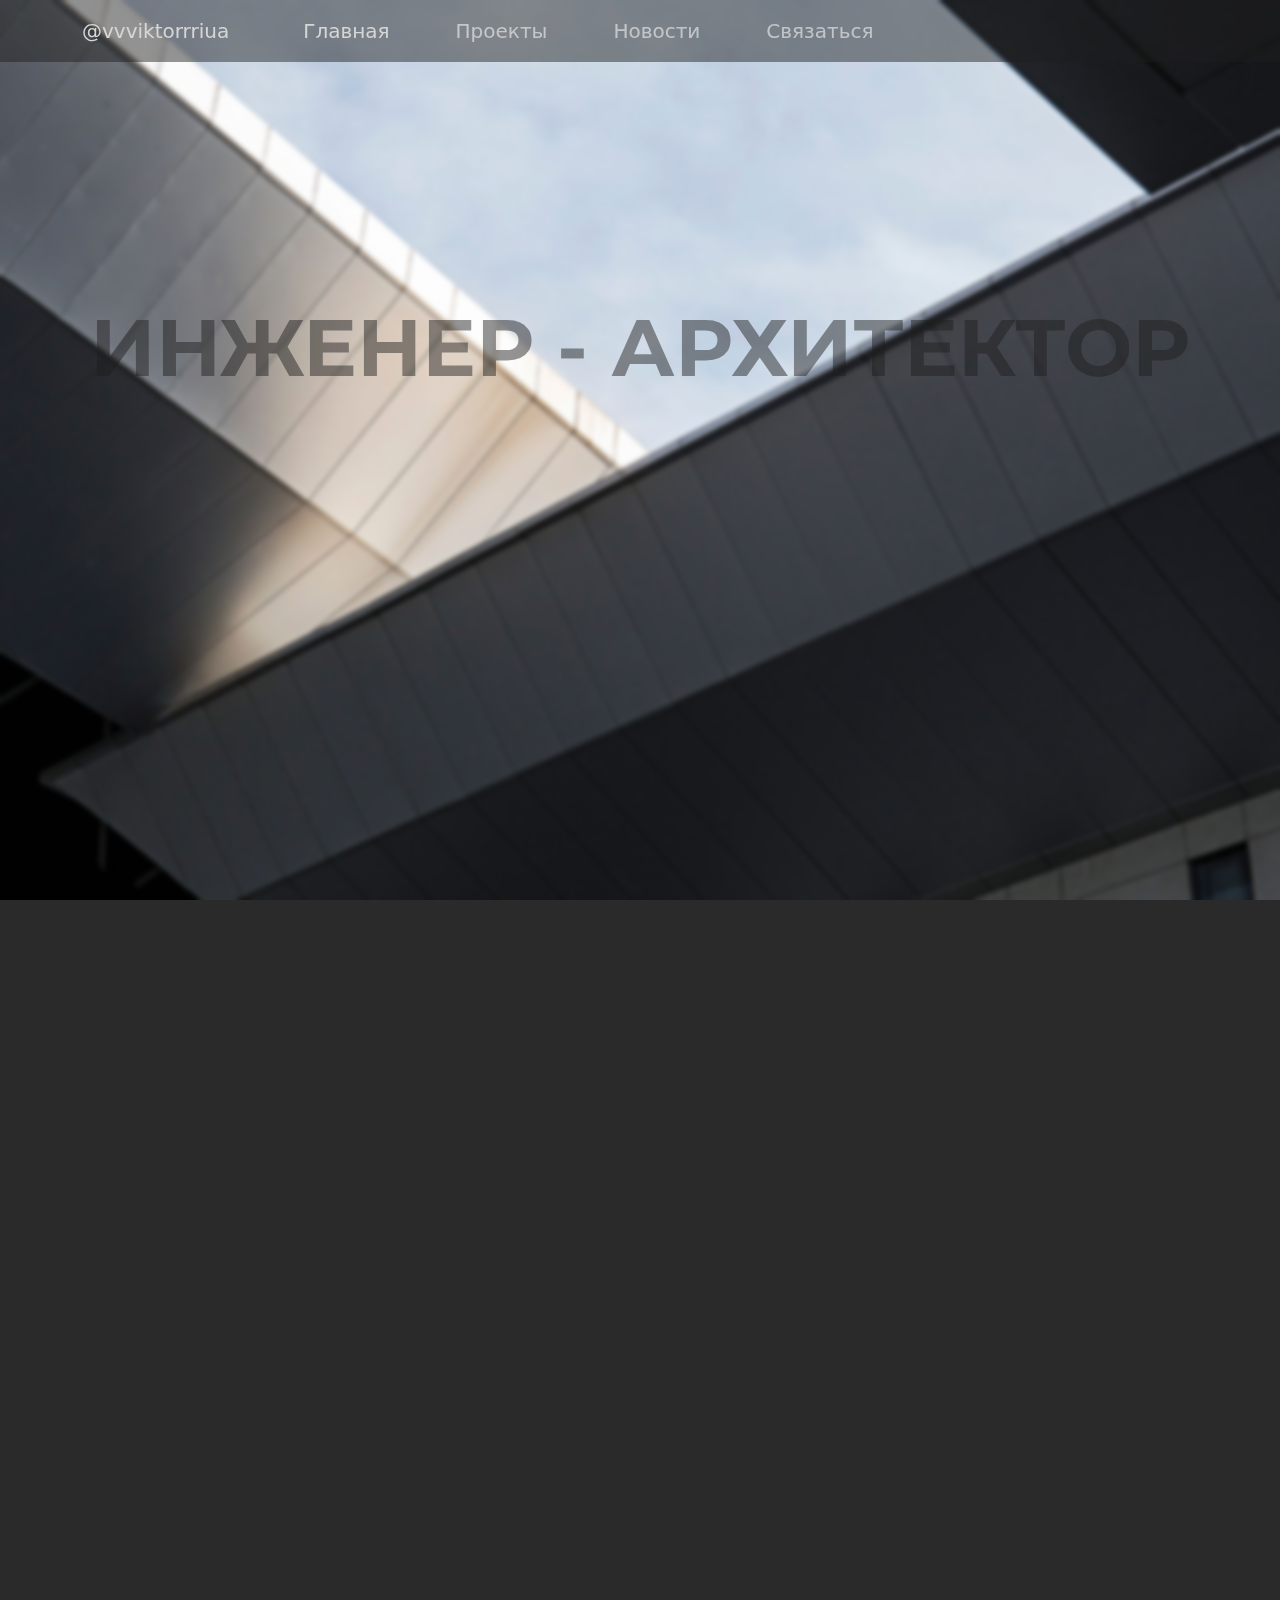
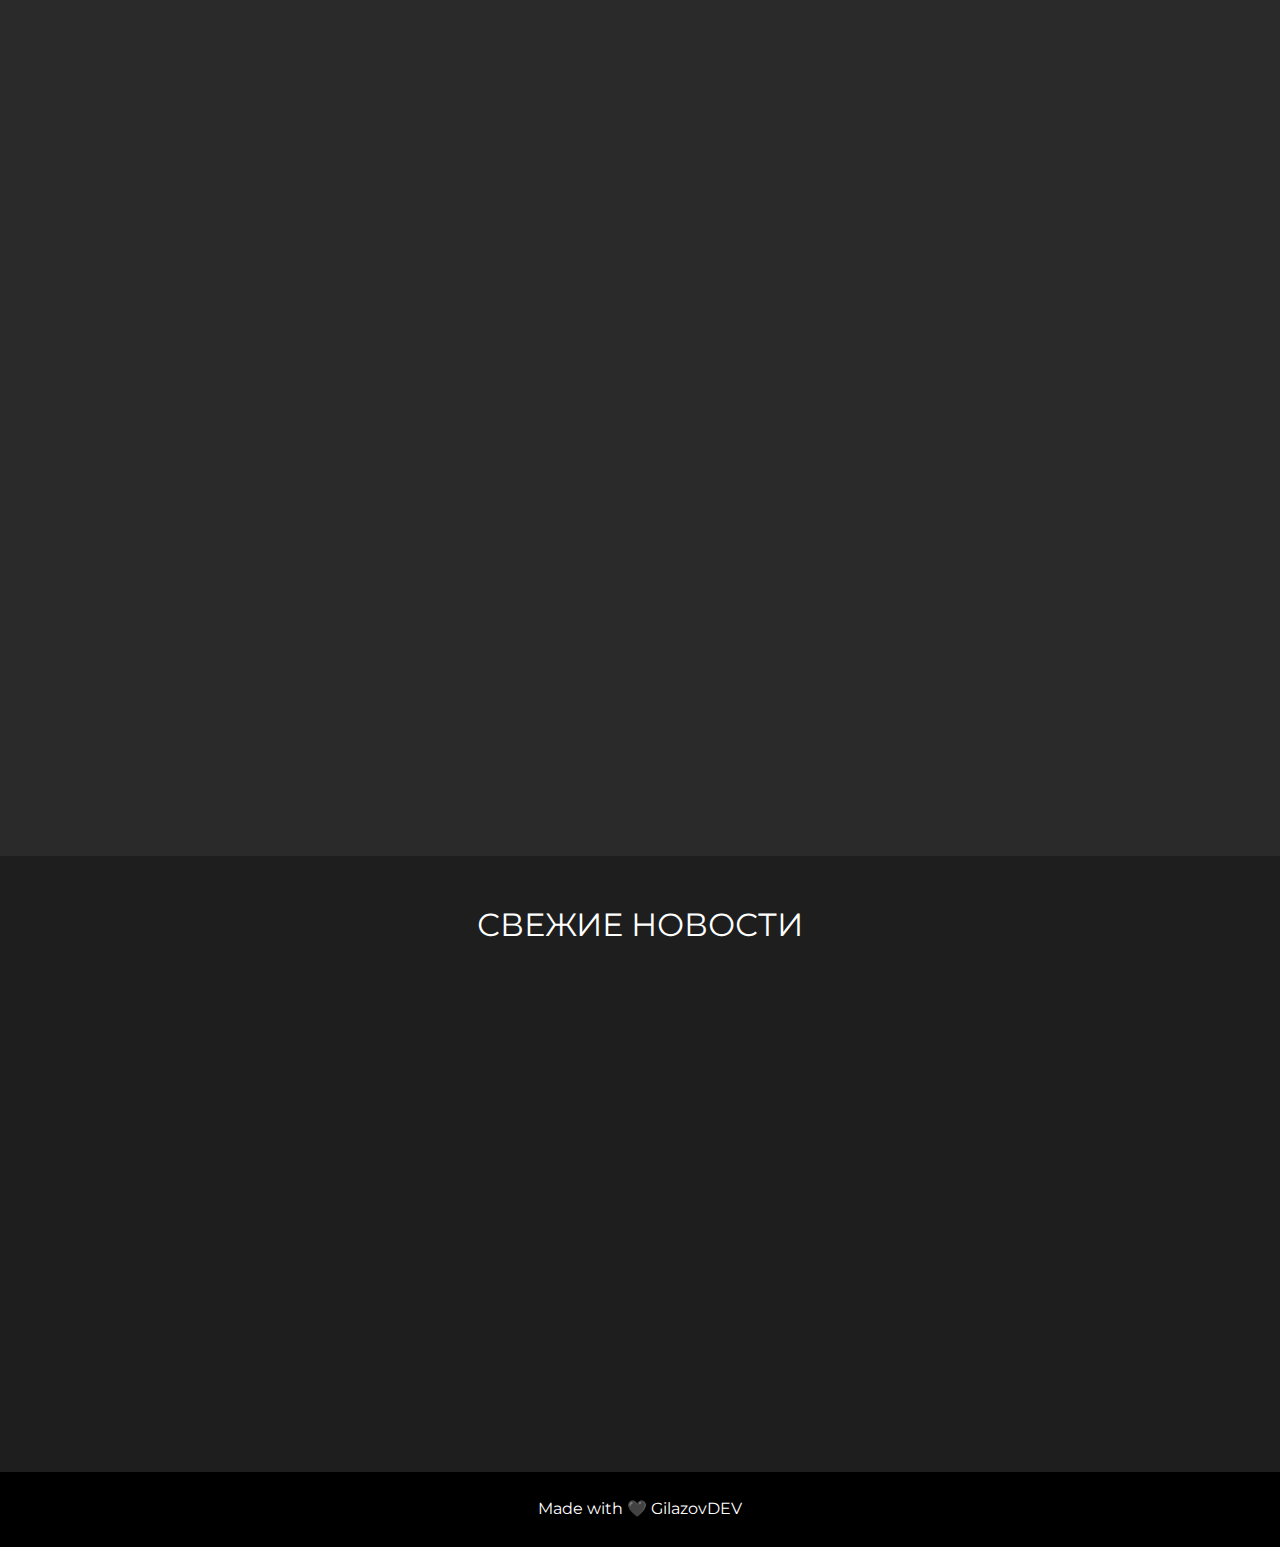
<file: index.html>
<!DOCTYPE html>
<html lang="ru">

<head>
    <meta charset="UTF-8">
    <meta http-equiv="X-UA-Compatible" content="IE=edge">
    <meta name="viewport" content="width=device-width, initial-scale=1.0">
    <title>@vvviktorrriua</title>
    <link href="https://fonts.googleapis.com/css2?family=Montserrat:wght@400;500;600;700&display=swap" rel="stylesheet">
    <link rel="stylesheet" href="css/bootstrap.min.css">
    <link rel="stylesheet" href="css/style.css">
</head>

<body>
    <div class="bck-img">
        <nav class="navbar navbar-dark navbar-expand-md" id="navbar">
            <div class="container">
                <a class="navbar-brand" href="#"><span>@vvviktorrriua</span></a>
                <button class="navbar-toggler" type="button" data-bs-toggle="collapse" data-bs-target="#navbarText"
                    aria-controls="navbarText" aria-expanded="false" aria-label="Toggle navigation">
                    <span class="navbar-toggler-icon"></span>
                </button>
                <div class="collapse navbar-collapse" id="navbarText">
                    <ul class="navbar-nav me-auto mb-2 mb-lg-0">
                        <li class="nav-item">
                            <a class="nav-link active" aria-current="page" href="index.html"><span>Главная</span></a>
                        </li>
                        <li class="nav-item">
                            <a id="navlink" class="nav-link" href="#project">Проекты</a>
                        </li>
                        <li class="nav-item">
                            <a id="navlink1" class="nav-link" href="#news">Новости</a>
                        </li>
                        <li class="nav-item">
                            <a id="navlink2" class="nav-link" href="#footer">Связаться</a>
                        </li>
                    </ul>
                </div>
            </div>
        </nav>

        <div class="name-archit element-animation">
            <h1>инженер - архитектор</h1>
        </div>
    </div>

    <section class="project" id="project">
        <div class="container">
            <div class="name-title element-animation">
                <h1 class="title">Избранные Проекты</h1>
            </div>
            <div class="row justify-content-center">
                <div class="col project-block element-animation">
                    <img class="img"
                        src="pict/moscow.jpg"
                        alt="">
                </div>

                <div class="col project-block mrg-btm element-animation">
                    <div class="text-block">
                        <p class="date">15/23</p>
                        <h2>ПРОЕКТ 1,
                            МОСКВА</h2>
                        <p class="info">Новый проект который будет сделан в пределах 2025-2027 годов.</p>
                        <a class="btn" href="project.html">Смотреть</a>
                    </div>
                </div>

                <div class="col project-block element-animation">
                    <img class="img"
                        src="pict/spb.jpg" alt="">
                </div>

                <div class="col project-block mrg-btm element-animation">
                    <div class="text-block">
                        <p class="date">14/23</p>
                        <h2>ПРОЕКТ 2,
                            ПЕТЕРБУРГ</h2>
                        <p class="info">Новый проект который будет сделан в пределах 2025-2027 годов.</p>
                        <a class="btn" href="project.html">Смотреть</a>
                    </div>
                </div>

                <div class="col project-block element-animation">
                    <img class="img"
                        src="pict/kazan.jpg"  alt="">
                </div>

                <div class="col project-block mrg-btm element-animation">
                    <div class="text-block">
                        <p class="date">11/23</p>
                        <h2>ПРОЕКТ 3,
                            КАЗАНЬ</h2>
                        <p class="info">Новый проект который будет сделан в пределах 2025-2027 годов.</p>
                        <a class="btn" href="project.html">Смотреть</a>
                    </div>
                </div>
            </div>
    </section>

    <section class="news" id="news">
        <div class="container">
            <div class="name-title">
                <h1 class="news-title-section">Свежие новости</h1>
            </div>

            <div class="row justify-content-center">
                <div class="col-md-3 news-blocks element-animation">
                    <div class="news-block">
                        <h1 class="news-title">01</h1>
                        <p class="news-date">16/06/2023</p>
                        <p class="news-info">Это текст. Кликните дважды, чтобы отредактировать и рассказать посетителям
                            о
                            себе.</p>
                        <a class="btn-news" href="news.html">Читать</a>
                    </div>
                </div>

                <div class="col-md-3 news-blocks element-animation">
                    <div class="news-block">
                        <h1 class="news-title">02</h1>
                        <p class="news-date">11/06/2023</p>
                        <p class="news-info">Это текст. Кликните дважды, чтобы отредактировать и рассказать посетителям
                            о
                            себе.</p>
                        <a class="btn-news" href="news.html">Читать</a>
                    </div>
                </div>

                <div class="col-md-3 news-blocks element-animation">
                    <div class="news-block">
                        <h1 class="news-title">03</h1>
                        <p class="news-date">1/03/2023</p>
                        <p class="news-info">Это текст. Кликните дважды, чтобы отредактировать и рассказать посетителям
                            о
                            себе.</p>
                        <a class="btn-news" href="news.html">Читать</a>
                    </div>
                </div>
            </div>
        </div>
    </section>

    <footer id="footer">
        <div class="container">
            <div class="row justify-content-center">
                <!-- <div class="col footer-links">
                    <a class="footer-link" href="">ВКонтакте</a>
                    <a class="footer-link" href="">Instagram</a>
                    <a class="footer-link" href="">Telegram</a>
                </div> -->
 
            <div class="dev col">
                <p class="dev-link">Made with &#128420; <a class="dev-links"
                        href="https://t.me/dgilyazov">GilazovDEV</a></p>
            </div>
        </div>
    </div>
    </div>
    </footer>
    <script src="js/script.js"></script>
    <script src="js/bootstrap.min.js"></script>
</body>

</html>
</file>
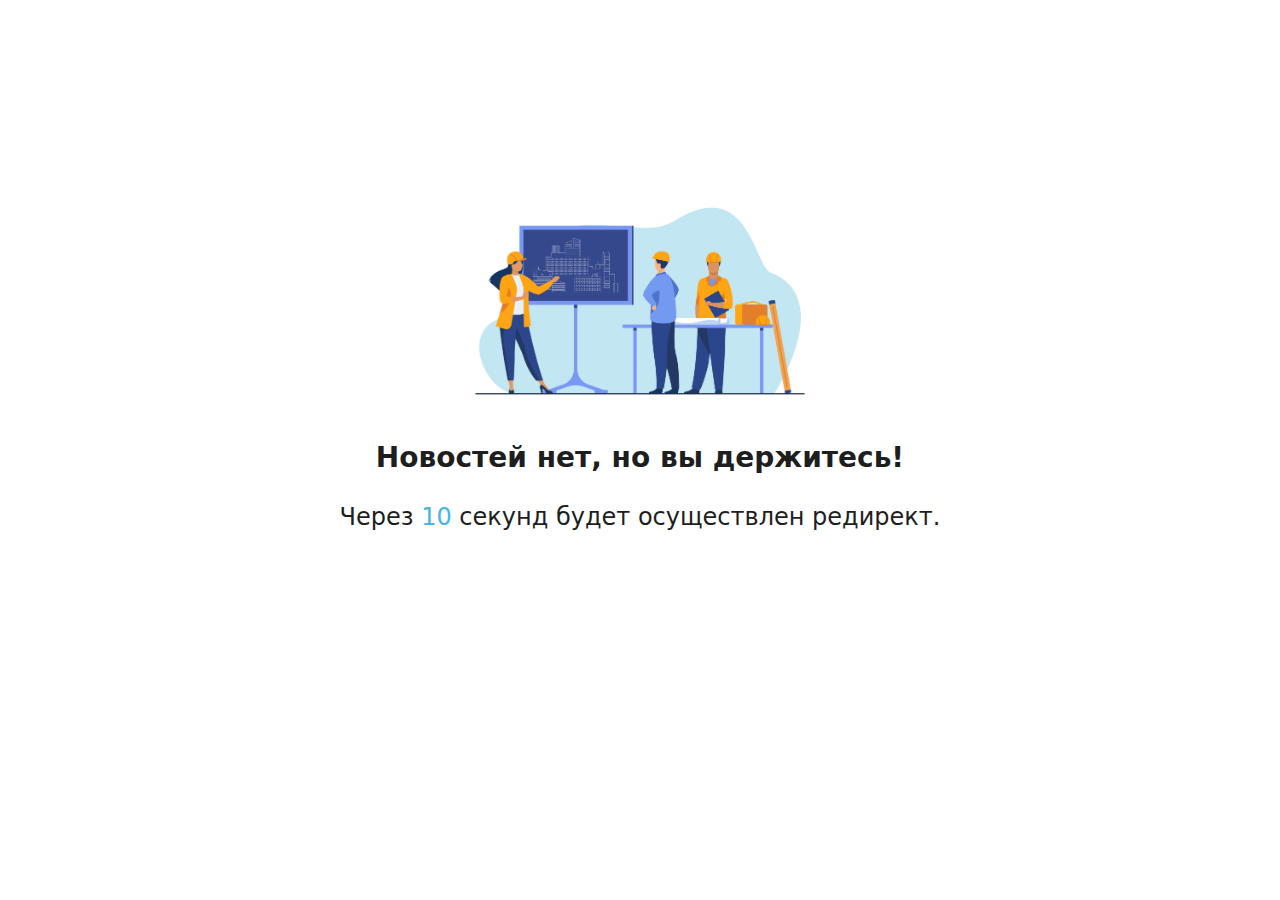
<file: news.html>
<!DOCTYPE html>
<html lang="ru">
<head>
    <meta charset="UTF-8">
    <meta http-equiv="X-UA-Compatible" content="IE=edge">
    <meta name="viewport" content="width=device-width, initial-scale=1.0">
    <title>@vvviktorrriua</title>
    <link href="https://fonts.googleapis.com/css2?family=Montserrat:wght@400;500;600;700&display=swap" rel="stylesheet">
    <link rel="stylesheet" href="css/bootstrap.min.css">
    <link rel="stylesheet" href="css/style.css">
</head>
<body class="nn">
    <div class="container-md">
        <div class="n-block">
            <img src="pict/news.jpg" width="400px" alt="">
        </div>
        <div class="n-text">
            <p class="n-p">Новостей нет, но вы держитесь!</p>
            <p class="redirect">Через <span class="blue" id="countdown">10</span> секунд будет осуществлен редирект.</p>
        </div>
    </div>
    <script> 
        setTimeout(function(){
          window.location.href = 'index.html';
        }, 10 * 1000); 
        </script>
    <script src="js/script.js"></script>
</body>
</html>
</file>
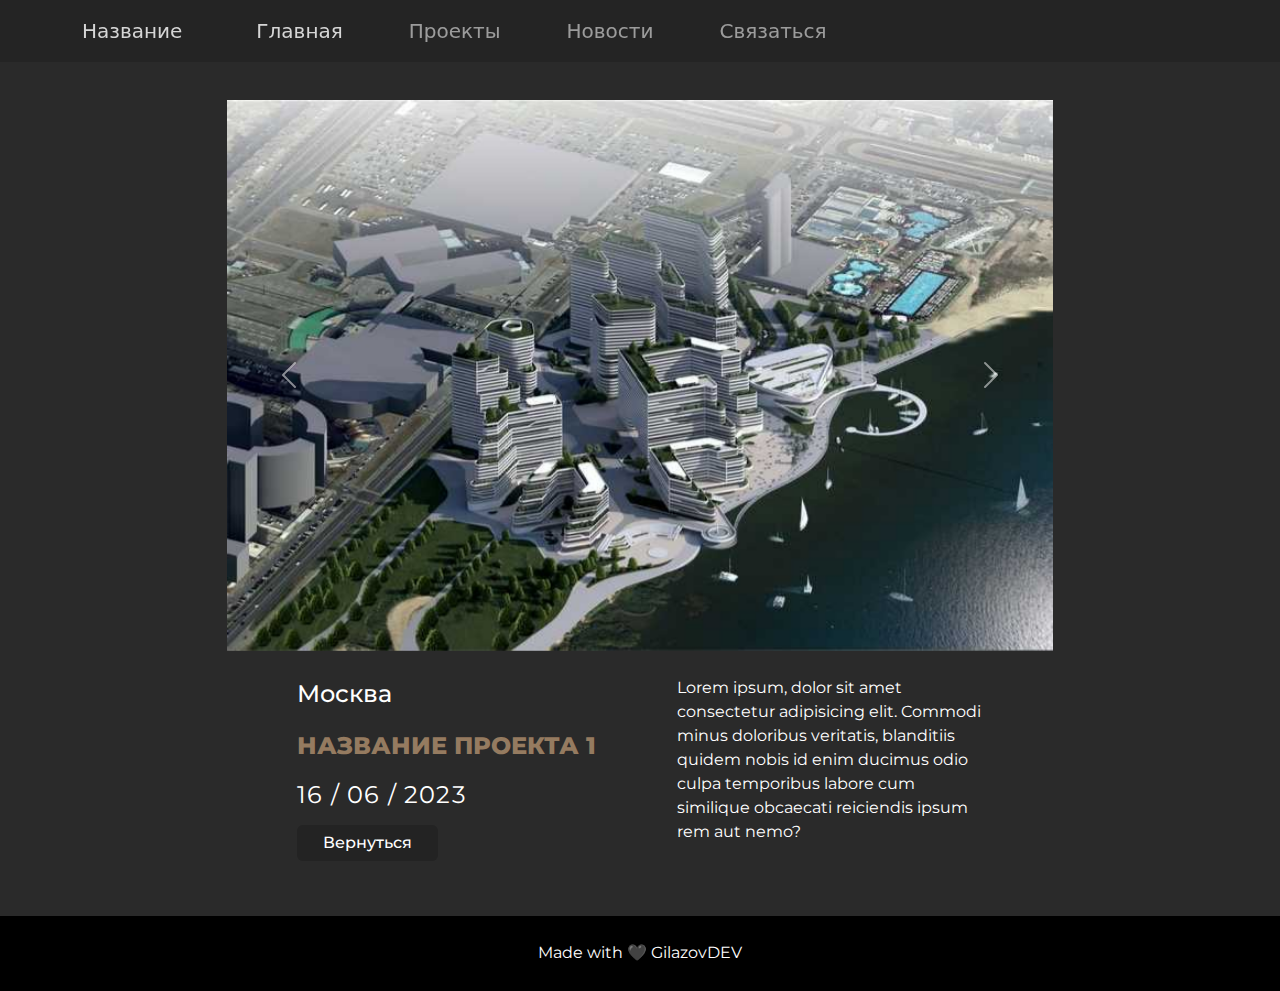
<file: project.html>
<!DOCTYPE html>
<html lang="ru">

<head>
    <meta charset="UTF-8">
    <meta http-equiv="X-UA-Compatible" content="IE=edge">
    <meta name="viewport" content="width=device-width, initial-scale=1.0">
    <title>@vvviktorrriua - Проект</title>
    <link href="https://fonts.googleapis.com/css2?family=Montserrat:wght@400;500;600;700&display=swap" rel="stylesheet">
    <link rel="stylesheet" href="css/bootstrap.min.css">
    <link rel="stylesheet" href="css/style.css">
</head>

<body>
    <nav class="navbar navbar-dark navbar-expand-md" id="navbar">
        <div class="container">
            <a class="navbar-brand" href="#"><span>Название</span></a>
            <button class="navbar-toggler" type="button" data-bs-toggle="collapse" data-bs-target="#navbarText"
                aria-controls="navbarText" aria-expanded="false" aria-label="Toggle navigation">
                <span class="navbar-toggler-icon"></span>
            </button>
            <div class="collapse navbar-collapse" id="navbarText">
                <ul class="navbar-nav me-auto mb-2 mb-lg-0">
                    <li class="nav-item">
                        <a class="nav-link active" aria-current="page" href="/index.html"><span>Главная</span></a>
                    </li>
                    <li class="nav-item">
                        <a id="navlink" class="nav-link" href="#project">Проекты</a>
                    </li>
                    <li class="nav-item">
                        <a id="navlink1" class="nav-link" href="#news">Новости</a>
                    </li>
                    <li class="nav-item">
                        <a id="navlink2" class="nav-link" href="#footer">Связаться</a>
                    </li>
                </ul>
            </div>
        </div>
    </nav>

    <div class="container">
        <div class="row justify-content-center">
            <div class="modal-width">
                <div class="modal-body">
                    <div id="carouselExampleControls" class="carousel slide" data-bs-ride="carousel">
                        <div class="carousel-inner">
                            <div class="carousel-item active">
                                <img src="pict/kazan.jpg" class="d-block w-100" alt="...">
                            </div>
                            <div class="carousel-item">
                                <img src="pict/moscow.jpg" class="d-block w-100" alt="...">
                            </div>
                            <div class="carousel-item">
                                <img src="pict/spb.jpg" class="d-block w-100" alt="...">
                            </div>
                        </div>
                        <button class="carousel-control-prev" type="button" data-bs-target="#carouselExampleControls"
                            data-bs-slide="prev">
                            <span class="carousel-control-prev-icon" aria-hidden="true"></span>
                            <span class="visually-hidden">Назад</span>
                        </button>
                        <button class="carousel-control-next" type="button" data-bs-target="#carouselExampleControls"
                            data-bs-slide="next">
                            <span class="carousel-control-next-icon" aria-hidden="true"></span>
                            <span class="visually-hidden">Далее</span>
                        </button>
                    </div>
                </div>
            </div>
        </div>
    </div>

    <div class="container project-cont">
        <div class="row justify-content-center">
            <div class="col-md-4">
                <div class="name-project">
                    <p class="city-project">Москва</p>
                    <p class="project-modal-text">НАЗВАНИЕ ПРОЕКТА 1</p>
                    <p class="date-project">16 / 06 / 2023</p>
                    <a class="a-project btn" href="index.html">Вернуться</a>
                </div>
            </div>
            <div class="col-md-4">
                <div class="name-project">
                    <p class="about-project">Lorem ipsum, dolor sit amet consectetur adipisicing elit. Commodi minus doloribus veritatis, blanditiis quidem nobis id enim ducimus odio culpa temporibus labore cum similique obcaecati reiciendis ipsum rem aut nemo?</p>
                </div>
            </div>
        </div>
    </div>

    <footer id="footer">
        <div class="container">
            <div class="row justify-content-center">
                <!-- <div class="footer-links">
                    <a class="footer-link" href="">ВКонтакте</a>
                    <a class="footer-link" href="">Instagram</a>
                    <a class="footer-link" href="">Telegram</a>
                </div> -->
            </div>

            <div class="dev">
                <p class="dev-link">Made with &#128420; <a class="dev-links"
                        href="https://t.me/gilazwebsite">GilazovDEV</a></p>
            </div>
        </div>
    </div>
    </footer>
    
    <script src="js/script.js"></script>
    <script src="js/bootstrap.min.js"></script>
</body>

</html>
</file>
<file: css/style.css>
body {
  color: #fff;
  background-color: #2a2a2a;
}

/* background image */
.bck-img {
  background: url("../pict/22.jpg") center no-repeat;
  width: 100%;
  background-size: cover;
  height: 100vh;
  background-attachment: fixed;
}

.name-archit {
  width: 100%;
  height: 100%;
  backdrop-filter: blur(2.5px);
  padding-top: 300px;
  text-align: center;
}

.name-archit h1 {
  text-transform: uppercase;
  font-family: "Montserrat";
  font-weight: 700;
  font-size: 80px;
  color: #1e1e1e78;
}

/* navbar */

#navbar {
  background-color: #1e1e1e78;
  font-size: 20px;
  width: 100%;
  position: fixed;
  transition: all 0.2s ease-in-out;
  transition-delay: 0.1s;
  z-index: 999;
}

.navbar-toggler-icon {
  background-image: url('../pict/menu.png');
  border: none;
  box-shadow: none;
}

.navbar-toggler {
  border: none;
  box-shadow: none;
}

#navbar.black {
  background-color: rgba(0, 0, 0, 0.717);
}

#navlink.white {
  color: #92795e;
  transition: all 0.5s;
}

#navlink1.white {
  color: #92795e;
  transition: all 0.5s;
}

#navlink2.white {
  color: #92795e;
  transition: all 0.5s;
}

#navlink.white:hover {
  color: rgb(214, 214, 214);
}

#navlink1.white:hover {
  color: rgb(214, 214, 214);
}

#navlink2.white:hover {
  color: rgb(214, 214, 214);
}

.nav-item {
  margin-left: 50px;
  text-align: center;
}

.nav-link {
  transition: all 0.2s ease-in-out;
  transition-delay: 0.2s;
}

span {
  color: rgb(214, 214, 214);
  transition: all 0.2s ease-in-out;
  transition-delay: 0.2s;
}

span:hover {
  color: #957b60;
}

/* project */
.title {
  margin-top: 80px;
  margin-bottom: 20px;
  font-family: "Montserrat";
  font-style: normal;
  font-weight: 400;
  font-size: 38px;
  color: #fff;
}

.img {
  display: block;
  width: 550px;
  height: auto;
}

.project-block {
  margin: 50px 0px;
}

.text-block h2,
.date,
.info,
.btn {
  margin: px;
}

.text-block h2 {
  font-family: "Montserrat";
  font-style: normal;
  font-weight: 700;
  font-size: 38px;
  width: 300px;
  color: #957b60;
}

.date {
  font-family: "Montserrat";
  font-style: normal;
  font-weight: 400;
  font-size: 24px;
  color: #ffffff;
}

.info {
  font-family: "Montserrat";
  font-style: normal;
  font-weight: 400;
  font-size: 20px;
  color: #ffffff;
  width: 300px;
}

.btn {
  font-family: "Montserrat";
  font-style: normal;
  font-weight: 400;
  font-size: 18px;
  padding: 5px 25px 5px 25px;
  text-align: center;
  background-color: #1e1e1e88;
  color: #92795e;
  transition: all 0.2s ease-in-out;
  transition-delay: 0.2s;
}

.btn:hover {
  color: #92795e;
}

/* news */
.news {
  width: 100%;
  padding-top: 50px;
  padding-bottom: 50px;
  background-color: #1e1e1e;
}

.news-title-section {
  color: #fff;
  text-align: center;
  text-transform: uppercase;
  font-family: "Montserrat";
  font-weight: 400;
  font-size: 32px;
  margin-bottom: 50px;
}

.news-blocks {
  margin-right: 20px;
  margin-left: 20px;
}

.news-title {
  text-align: center;
  font-size: 150px;
  font-family: "Montserrat";
  font-weight: 700;
  color: #957b60;
  margin: 20px;
}

.news-date {
  text-align: center;
  letter-spacing: 10px;
  margin: 20px;
}

.news-info {
  padding-right: 20px;
  padding-left: 20px;
  margin: 20px;
}

.btn-news {
  text-align: center;
  text-decoration: none;
  padding: 5px 25px 5px 25px;
  text-align: center;
  background-color: #92795e;
  color: #1e1e1e;
  border-radius: 3px;
  margin-left: 40px;
  transition: all 0.2s ease-in-out;
  transition-delay: 0.2s;
}

.btn-news:hover {
  color: #ffffff;
}

/* footer */

footer {
  position: absolute;
  width: 100%;
  padding-top: 20px;
  padding-bottom: 10px;
  background: #000000;
}

.footer-links {
  display: flex;
  flex-direction: column;
  margin-top: 10px;
  margin-bottom: 10px;
}

.footer-links a {
  padding-left: 50px;
  padding-right: 50px;
}

.footer-link {
  font-family: "Montserrat";
  font-weight: 400;
  font-size: 20px;
  color: #aaaaaa;
  text-decoration: none;
}

.footer-link:hover {
  color: #957b60;
  transition: all 0.2s ease-in-out;
}

.dev {
  margin-top: 5px;
  text-align: center;
}

.dev-link {
  font-family: "Montserrat";
  font-weight: 400;
}

.dev-links {
  font-family: "Montserrat";
  font-weight: 400;
  text-decoration: none;
  color: #fff;
  transition: all 0.2s ease-in-out;
}

.dev-links:hover {
  color: #92795e;
}

/* project 1 */

.modal-width {
  margin-top: 100px;
  width: 850px;
}

.name-project {
  margin: 25px 25px;
}

.project-cont {
  margin-bottom: 30px;
}

.city-project {
  font-family: "Montserrat";
  font-style: normal;
  font-weight: 500;
  font-size: 24px;
  color: #ffffff;
}

.project-modal-text {
  font-family: "Montserrat";
  font-style: normal;
  font-weight: 800;
  font-size: 24px;
  color: #957b60;
}

.date-project {
  font-family: "Montserrat";
  font-style: normal;
  font-weight: 400;
  font-size: 24px;
  line-height: 29px;
  letter-spacing: 0.05em;
  color: #ffffff;
}

.a-project {
  font-family: "Montserrat";
  font-style: normal;
  font-weight: 500;
  font-size: 16px;
  text-decoration: none;
  color: #ffffff;
  transition: all 0.2s ease-in-out;
  transition-delay: 0.2s;
}

.a-project:hover {
  color: #957b60;
}

.about-project {
  font-family: "Montserrat";
  font-style: normal;
  font-weight: 400;
  color: #fff;
}

/* animation */

.element-animation {
  /* Скроем элемент в начальном состоянии */
  opacity: 0;
  transform: translateY(20px);
}

.element-animation.element-show {
  opacity: 1;
  transition: all 1.5s;
  transform: translateY(0%);
}

/* news page */

.nn {
  background-color: #ffffff;
}

.n-block{
  margin-top: 150px;
  display: flex;
  justify-content: center;
}

.n-p {
  margin-top: 20px;
  color: #1e1e1e;
  text-align: center;
  font-weight: 600;
  font-size: 28px;
}

.redirect {
  margin-top: 20px;
  font-size: 24px;
  color: #1e1e1e;
  text-align: center;
}

.blue {
  color: #46b7e4;
}


@media (max-width: 920px) {
  .img {
    width: 400px;
  }

  .project-block {
    margin-top: 0px;
    margin-bottom: 50px;
  }

  .date {
    margin-top: 15px;
    margin-bottom: 15px;
  }
  .text-block h2 {
    margin-top: 15px;
    margin-bottom: 15px;
  }

  .info {
    margin-top: 15px;
    margin-bottom: 15px;
  }

  .btn {
    margin-top: 15px;
    margin-bottom: 15px;
  }

  .name-archit {
    padding-top: 250px;
  }
  
  .name-archit h1 {
    text-transform: uppercase;
    font-family: "Montserrat";
    font-weight: 700;
    font-size: 58px;
    color: #1e1e1e78;
  }
}

@media (max-width: 768px) {
  .navbar-nav {
    display: flex;
    flex-direction: row;
    flex-wrap: wrap;
  }

  .nav-link {
    margin: 5px 10px 5px 10px;
  }

  .img {
    width: 450px;
  }

  .title {
    font-size: 26px;
    margin-top: 35px;
    margin-bottom: 30px;
    margin-left: 30px;
  }

  .project-block {
    margin: 10px 50px;
    padding: 0%;
  }

  .news-title-section {
    margin-left: 0px;
  }

  .name-archit {
    padding-top: 350px;
  }

  .name-archit h1 {
    font-size: 58px;
  }
}

@media (max-width: 520px) {
  .img {
    width: 300px;
  }

  .text-block h2,
  .date,
  .info,
  .btn {
    margin-top: 10px;
    margin-bottom: 10px;
  }

  .mrg-btm {
    margin-bottom: 50px;
  }

  .date {
    font-size: 24px;
  }

  .text-block h2 {
    font-size: 28px;
  }

  .info {
    font-size: 18px;
  }

  .name-archit {
    padding-top: 300px;
  }

  .name-archit h1 {
    font-size: 48px;
  }

  .news-title {
    text-align: center;
  }

  .news-date {
    letter-spacing: 5px;
    text-align: center;
  }

  .news-info {
    display: flex;
    justify-content: center;
    padding-right: 80px;
    padding-left: 80px;
    width: 100%;
  }

  .news-info {
    margin: 0px;
    margin-bottom: 20px;
  }

  .btn-news {
    margin-left: 80px;
  }
}

@media (max-width: 420px) {
  .name-archit {
    padding-top: 300px;
  }

  .name-archit h1 {
    font-size: 38px;
  }

  .title {
    margin-bottom: 30px;
  }
}

@media (max-width: 280px) {
  .img {
    width: 250px;
  }

  .text-block h2,
  .date,
  .info,
  .btn {
    margin-top: 10px;
    margin-bottom: 10px;
    margin-left: 0px;
    margin-right: 0px;
  }

  .text-block h2 {
    font-size: 20px;
  }

  .info {
    font-size: 16px;
  }

  .btn {
    font-size: 16px;
  }

}
</file>
